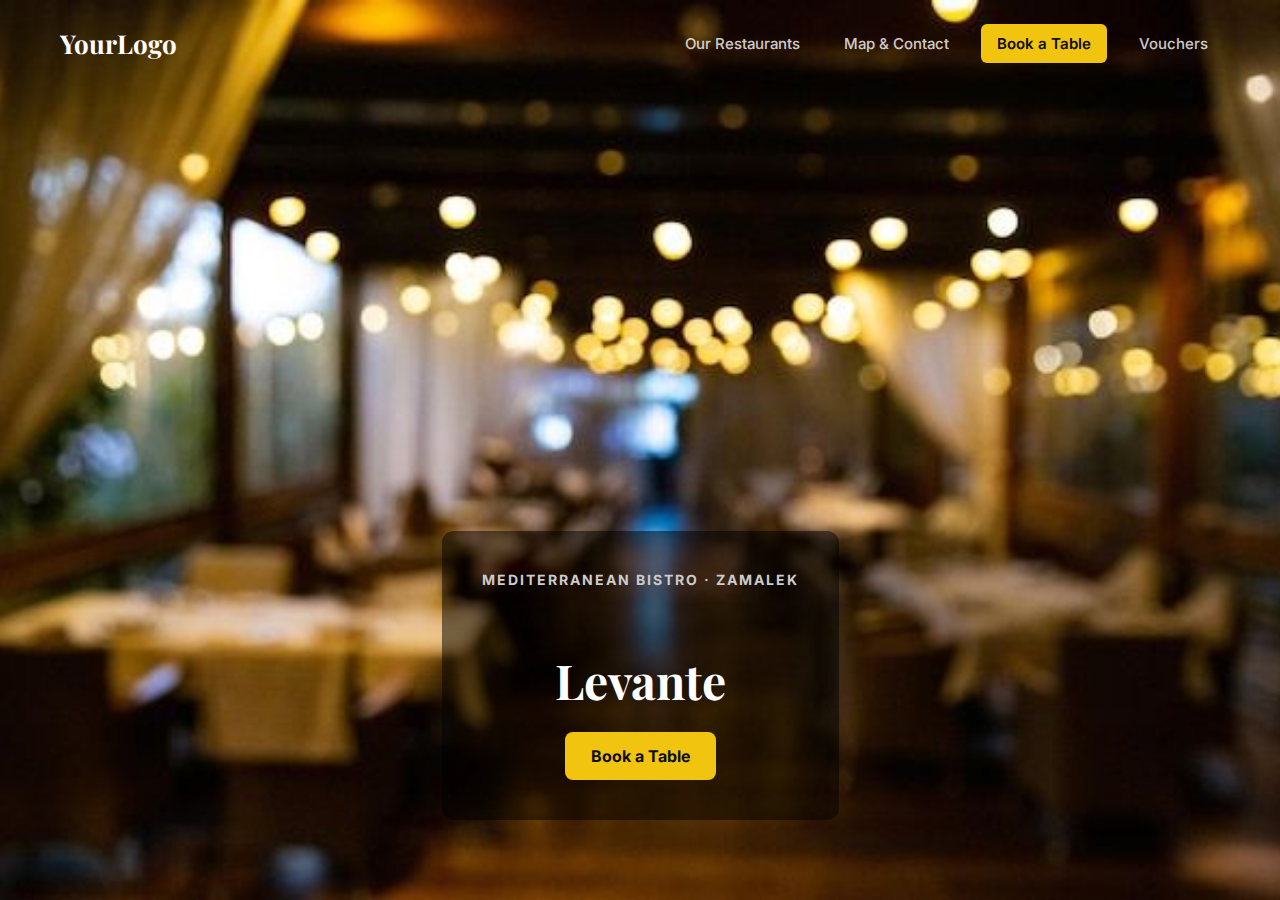
<file: ResturantBooking/index.html>
<!DOCTYPE html>
<html lang="en">
<head>
  <meta charset="UTF-8">
  <meta name="viewport" content="width=device-width, initial-scale=1.0">
  <title>Your Restaurant</title>
  <link rel="stylesheet" href="landing.css">
  <link href="https://fonts.googleapis.com/css2?family=Playfair+Display:wght@700&family=Inter&display=swap" rel="stylesheet">
</head>
<body>

  <section class="hero">
    <header>
      <div class="nav-container">
        <div class="logo">YourLogo</div>
        <nav>
          <a href="#">Our Restaurants</a>
          <a href="#">Map & Contact</a>
          <a href="reservation.html" class="button">Book a Table</a>
          <a href="#">Vouchers</a>
        </nav>
      </div>
    </header>

    <div class="overlay">
      <h3>MEDITERRANEAN BISTRO · ZAMALEK</h3>
      <h1>Levante</h1>
      <a href="reservation.html" class="hero-btn">Book a Table</a>
    </div>
  </section>

</body>
</html>
</file>
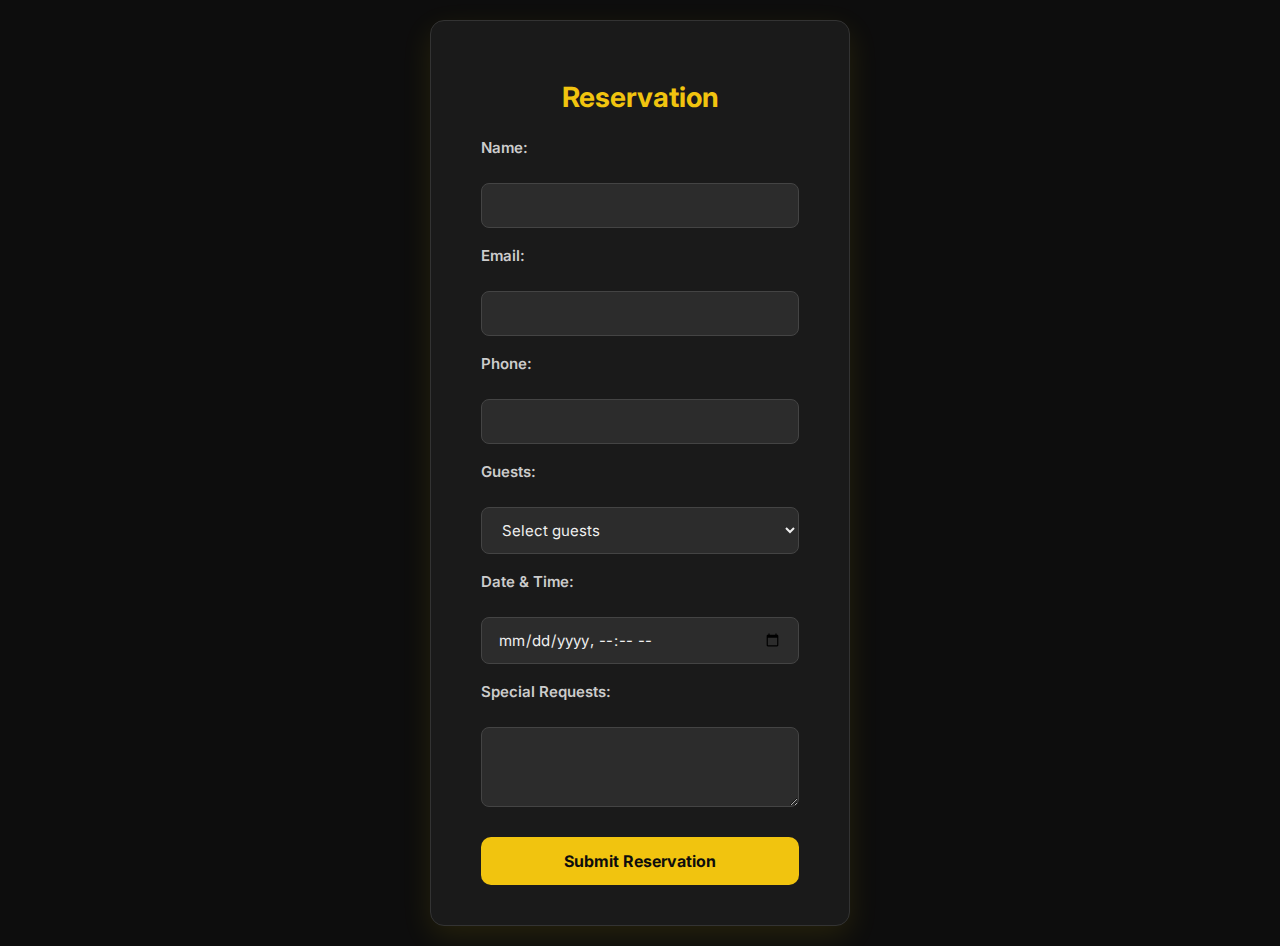
<file: reservation.html>
<!DOCTYPE html>
<html>
  <head>
    <link href="https://fonts.googleapis.com/css2?family=Inter&display=swap" rel="stylesheet">
    <title>Restaurant Booking</title>
    <link rel="stylesheet" href="style.css" />
  </head>
  <body>
    <div class="container">
      <h1>Reservation</h1>

      <form id="booking-form">
        <label>Name:</label><br />
        <input type="text" name="name" required /><br />

        <label>Email:</label><br />
        <input type="email" name="email" required /><br />

        <label>Phone:</label><br />
        <input type="text" name="phone" required /><br />

        <label>Guests:</label><br />
        <select name="guests" required>
          <option value="" disabled selected>Select guests</option>
          <option value="1">1</option>
          <option value="2">2</option>
          <option value="3">3</option>
          <option value="4">4</option>
          <option value="5">5</option>
          <option value="6">6</option>
          <option value="7">7</option>
          <option value="11">+7 We’ll be in touch to confirm</option>
        </select><br />

        <label>Date & Time:</label><br />
        <input type="datetime-local" name="datetime" required /><br />

        <label>Special Requests:</label><br />
        <textarea name="requests"></textarea><br />

        <button type="submit">Submit Reservation</button>
      </form>

      <div id="confirmation" style="display:none; margin-top: 20px; font-weight: bold; color: green;">
        ✅ Thank you! Your table is booked.<br />
        📧 You’ll receive a confirmation email shortly from the restaurant.
      </div>
    </div>

    <script>
      const form = document.getElementById("booking-form");
      const confirmation = document.getElementById("confirmation");

      form.addEventListener("submit", async (e) => {
        e.preventDefault();

        const formData = new FormData(form);
        const data = Object.fromEntries(formData.entries());

        try {
          const response = await fetch("http://localhost:5678/webhook-test/restaurant-booking", {
            method: "POST",
            headers: { "Content-Type": "application/json" },
            body: JSON.stringify(data)
          });

          if (response.ok) {
            form.reset();
            confirmation.style.display = "block";
          } else {
            alert("Something went wrong. Please try again.");
          }
        } catch (err) {
          alert("Submission failed. Please try again later.");
        }
      });
    </script>
  </body>
</html>
</file>
<file: style.css>
/* style.css */
* {
  box-sizing: border-box;
  font-family: 'Inter', 'Segoe UI', sans-serif;
}

body {
  background: #0d0d0d;
  margin: 0;
  padding: 20px;
  display: flex;
  justify-content: center;
  align-items: flex-start;
  min-height: 100vh;
  color: #e0e0e0;
}

.container {
  background: #1a1a1a;
  padding: 40px 50px;
  border-radius: 14px;
  box-shadow: 0 10px 30px rgba(255, 215, 0, 0.1);
  max-width: 420px;
  width: 100%;
  border: 1px solid #333;
}

h1 {
  margin-bottom: 24px;
  color: #f1c40f;
  font-weight: 700;
  text-align: center;
  font-size: 28px;
}

label {
  display: block;
  margin-top: 18px;
  font-weight: 600;
  color: #cccccc;
  font-size: 15px;
}

.confirmation-box {
  display: none;
  background-color: #e6fff2;
  border: 1px solid #00aa66;
  border-radius: 8px;
  padding: 20px;
  margin-top: 20px;
  color: #006644;
  font-family: 'Inter', sans-serif;
  position: relative;
  max-width: 500px;
  box-shadow: 0 4px 12px rgba(0,0,0,0.1);
}

.confirmation-box p {
  margin: 10px 0;
  font-size: 16px;
}

.close-btn {
  position: absolute;
  top: 10px;
  right: 15px;
  color: #a79f27;
  font-size: 20px;
  font-weight: bold;
  cursor: pointer;
}


input[type="text"],
input[type="email"],
input[type="datetime-local"],
select,
textarea {
  width: 100%;
  padding: 12px 16px;
  margin-top: 6px;
  background-color: #2c2c2c;
  color: #f0f0f0;
  border: 1.5px solid #444;
  border-radius: 8px;
  font-size: 15px;
  transition: border-color 0.3s ease, background-color 0.3s ease;
}

input[type="text"]:focus,
input[type="email"]:focus,
input[type="datetime-local"]:focus,
select:focus,
textarea:focus {
  border-color: #f1c40f;
  background-color: #333;
  outline: none;
}

textarea {
  resize: vertical;
  min-height: 80px;
}

button {
  margin-top: 26px;
  width: 100%;
  background: #f1c40f;
  color: #0d0d0d;
  font-weight: 700;
  font-size: 16px;
  padding: 14px;
  border: none;
  border-radius: 10px;
  cursor: pointer;
  transition: background-color 0.3s ease, color 0.3s ease;
}

button:hover {
  background: #d4ac0d;
  color: #fff;
}

/* Responsive */
@media (max-width: 450px) {
  .container {
        padding: 25px;
        margin: 10px;
  }
}
</file>
<file: ResturantBooking/landing.css>
/* Reset and base */
* {
  box-sizing: border-box;
  margin: 0;
  padding: 0;
}

html, body {
  height: 100%;
  width: 100%;
  overflow-x: hidden;
  font-family: 'Inter', sans-serif;
  background: #0d0d0d;
  color: white;
}

/* Hero Section */
.hero {
  height: 100vh;
  width: 100vw;
  background: url('images/landingpagepic.jpeg') no-repeat center center/cover;
  display: flex;
  flex-direction: column;
  justify-content: space-between;
  position: relative;
  overflow: hidden;
}

/* Header + Navigation */
header {
  width: 100%;
}

.nav-container {
  max-width: 1200px;
  margin: 0 auto;
  padding: 24px 20px;
  display: flex;
  justify-content: space-between;
  align-items: center;
  width: 100%;
}

/* Logo */
.logo {
  font-family: 'Playfair Display', serif;
  font-size: 26px;
  font-weight: bold;
  color: #fff;
}

/* Navigation */
nav {
  display: flex;
  flex-wrap: nowrap;  /* Keep all links on the same line */
  align-items: center;
  gap: 20px;
}

nav a {
  text-decoration: none;
  color: #ffffffcc;
  font-weight: 500;
  font-size: 15px;
  padding: 8px 12px;
  transition: all 0.3s ease;
  white-space: nowrap; /* Prevent link wrapping */
}

/* Hover */
nav a:hover {
  color: #f1c40f;
}

/* CTA Button */
nav .button {
  background-color: #f1c40f;
  color: #0d0d0d;
  border-radius: 6px;
  font-weight: 600;
  padding: 10px 16px;
  transition: background-color 0.3s ease, color 0.3s ease;
}

nav .button:hover {
  background-color: #d4ac0d;
  color: #fff;
}

/* Overlay Text Box */
.overlay {
  background-color: rgba(0, 0, 0, 0.5);
  padding: 40px;
  text-align: center;
  border-radius: 12px;
  max-width: 90%;
  margin: auto;
  margin-bottom: 80px;
}

.overlay h3 {
  font-size: 14px;
  letter-spacing: 2px;
  margin-bottom: 60px;
  color: #ccc;
}

.overlay h1 {
  font-family: 'Playfair Display', serif;
  font-size: 48px;
  margin-bottom: 20px;
}

.hero-btn {
  display: inline-block;
  padding: 14px 26px;
  background-color: #f1c40f;
  color: #0d0d0d;
  text-decoration: none;
  border-radius: 8px;
  font-weight: 700;
  transition: background-color 0.3s ease;
}

.hero-btn:hover {
  background-color: #d4ac0d;
}

/* Responsive Fix */
@media (max-width: 768px) {
  .nav-container {
    flex-direction: column;
    align-items: flex-start;
    gap: 10px;
  }

  nav {
    flex-wrap: wrap;
    justify-content: flex-start;
    gap: 12px;
  }

  nav a {
    font-size: 14px;
  }

  .overlay h1 {
    font-size: 32px;
  }
}
</file>
